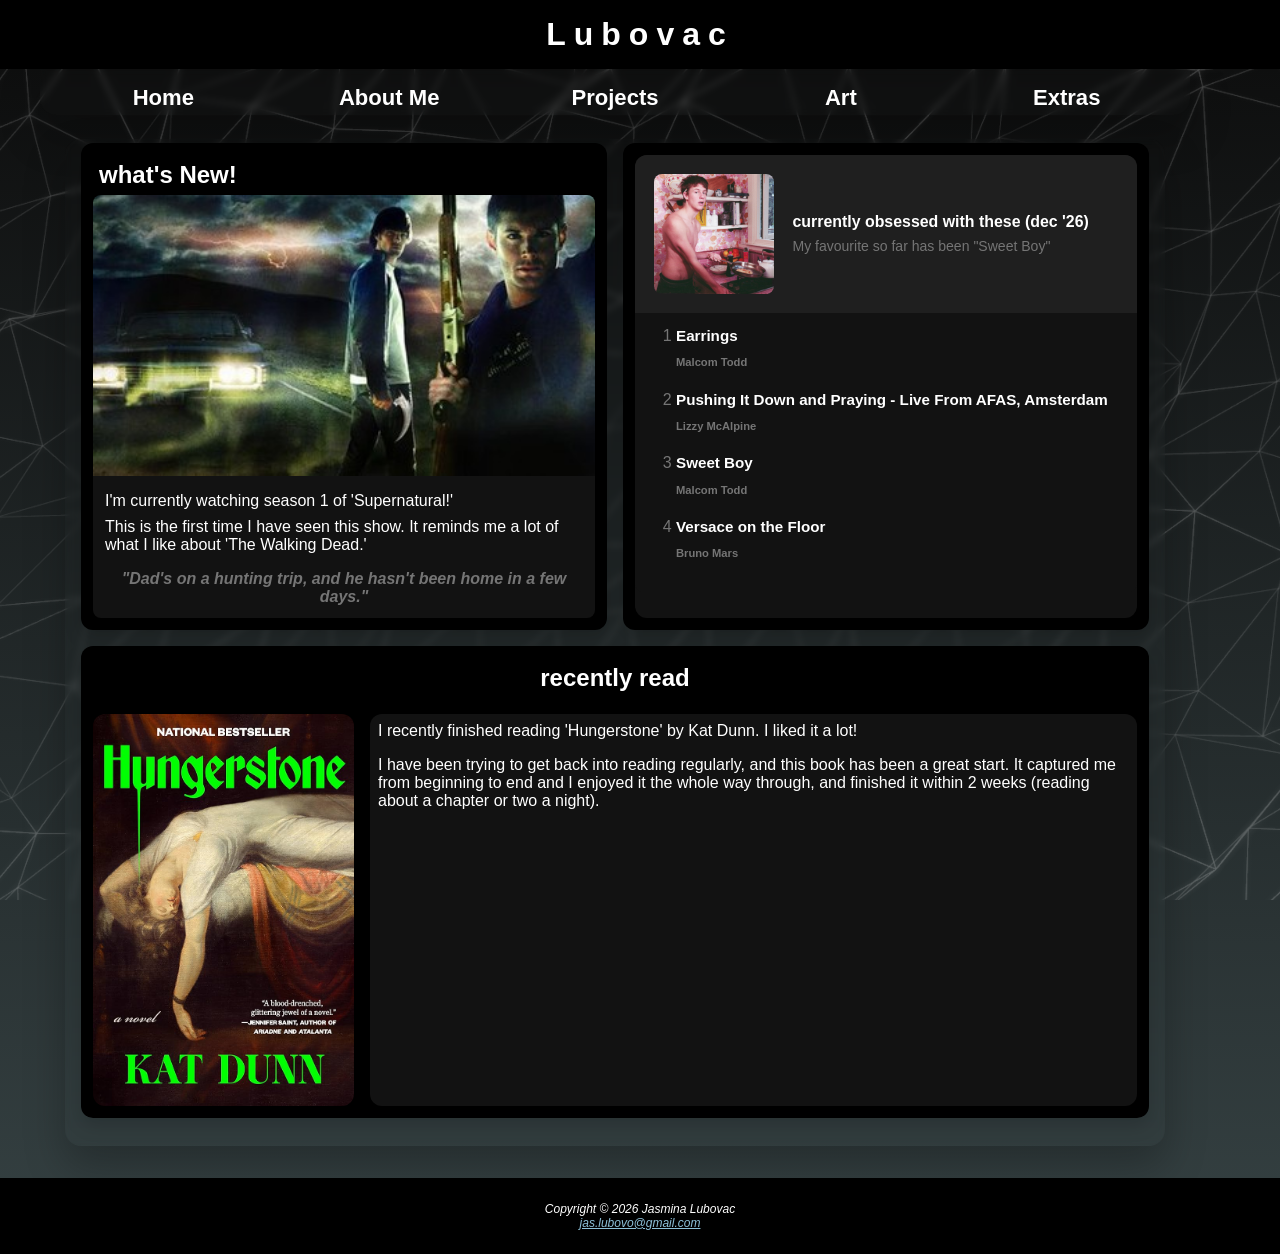
<file: index.html>
<!DOCTYPE html>
<html lang="en">

<head>
    <title>Home || Jasmina Lubovac</title>
    <meta charset="utf-8">
    <meta name="viewport" content="width=device-width, initial-scale=1.0">
    <link rel="stylesheet" href="final.css">
    <script src="script.js" defer></script>
</head>

<body>

    <div class="spiderParticles">
        <header>
            <h1>
                <a href="index.html">Lubovac</a>
            </h1>
        </header>

        <div id="wrapper">
            <nav>
                <ul>
                    <li><a href="index.html">Home</a></li>
                    <li><a href="aboutMe.html">About Me</a></li>
                    <li><a href="projects.html">Projects</a></li>
                    <li><a href="art.html">Art</a></li>
                    <li><a href="extras.html">Extras</a></li>
                </ul>
            </nav>

            <div id="homehero" class="hero"></div>

            <main class="floating-main">
                <div class="card-row">
                    <section class="card">
                        <h2>what's New!</h2>
                        <img class="whats-new-media" src="What's New/supernatural_s1.jpg"
                            alt="A Photo of season 1 of the TV show 'Supernatural'">
                        <div class="whats-new-text">
                            <p class="whats-new-desc">I'm currently watching season 1 of 'Supernatural!'</p>
                            <p class="whats-new-desc">This is the first time I have seen this show. It reminds me a lot
                                of
                                what I like about 'The Walking Dead.'</p>
                            <p class="whats-new-quote">"Dad's on a hunting trip, and he hasn't been home in a few days."
                            </p>
                        </div>
                    </section>

                    <section class="card playlist-card">
                        <div class="playlist-list-background">
                            <!-- spotify embed -->
                            <!-- <iframe data-testid="embed-iframe" style="border-radius:12px" src="https://open.spotify.com/embed/playlist/3Ec8XsxXXDxNkbLZieSiPi?utm_source=generator&theme=0" 
                        width="100%" height="352" frameBorder="0" allowfullscreen="" allow="autoplay; clipboard-write; encrypted-media; fullscreen; picture-in-picture" loading="lazy"></iframe> -->

                            <div class="playlist-background">
                                <h3 class="playlist-header">
                                    <img class="playlist-album" src="Album Covers/SweetBoy_MalcomTodd.jpg"
                                        alt="Album cover of 'Sweet Boy' by Malcolm Todd">
                                    <div class="playlist-text">
                                        <a id="playlist-link"
                                            href="https://open.spotify.com/playlist/3nFOsGH6p9bhj3dh7KW7SI?si=e0b3518bc8cc4365"
                                            target="_blank">
                                        </a>
                                        <p class="card-desc">My favourite so far has been "Sweet Boy"</p>
                                    </div>
                                </h3>
                            </div>

                            <div class="playlist-container">
                                <ul class="playlist-list">
                                    <li><a href="https://open.spotify.com/track/0eAuGrXyGFYwur9ARUe7LJ?si=9762c0200e7d437c"
                                            target="_blank">Earrings</a>
                                        <p class="playlist-list-artist">Malcom Todd</p>
                                    </li>
                                    <li><a href="https://open.spotify.com/track/2s7fH4tlJWzNTXL3N9n1BW?si=b71c7332b93a46b6"
                                            target="_blank">Pushing It Down and Praying - Live From AFAS, Amsterdam</a>
                                        <p class="playlist-list-artist">Lizzy McAlpine</p>
                                    </li>
                                    <li><a href="https://open.spotify.com/track/59c2xv2kMzYM6HR9oY6BIa?si=1cb0d6dc24b64c7c"
                                            target="_blank">Sweet Boy</a>
                                        <p class="playlist-list-artist">Malcom Todd</p>
                                    </li>
                                    <li><a href="https://open.spotify.com/track/0kN8xEmgMW9mh7UmDYHlJP?si=1c3a9708c7eb4397"
                                            target="_blank">Versace on the Floor</a>
                                        <p class="playlist-list-artist">Bruno Mars</p>
                                    </li>
                                </ul>
                            </div>
                        </div>
                    </section>

                </div>

                <section class="card full-width">
                    <h2>recently read</h2>
                    <img src="What's New/hungerstone_katDunn.jpg" alt="Book cover of 'Hungerstone' by Kat Dunn">
                    <div class="recently-read-background">
                        <p class="recently-read-text">I recently finished reading 'Hungerstone' by Kat Dunn. I liked it a lot!</p>
                         <p class="recently-read-text">I have been trying to get back into reading regularly, and this book has been a great start. It captured me from beginning to end and I enjoyed it the whole way through, and finished it within 2 weeks (reading about a chapter or two a night).</p>
                    </div>
                </section>
            </main>
        </div>

        <footer>
            Copyright &copy;
            <span id="copyright-year"></span> Jasmina Lubovac <br>
            <a class="footer-link" href="mailto:jas.lubovo@gmail.com" target="_blank">jas.lubovo@gmail.com</a>
        </footer>
    </div>

</body>

</html>
</file>
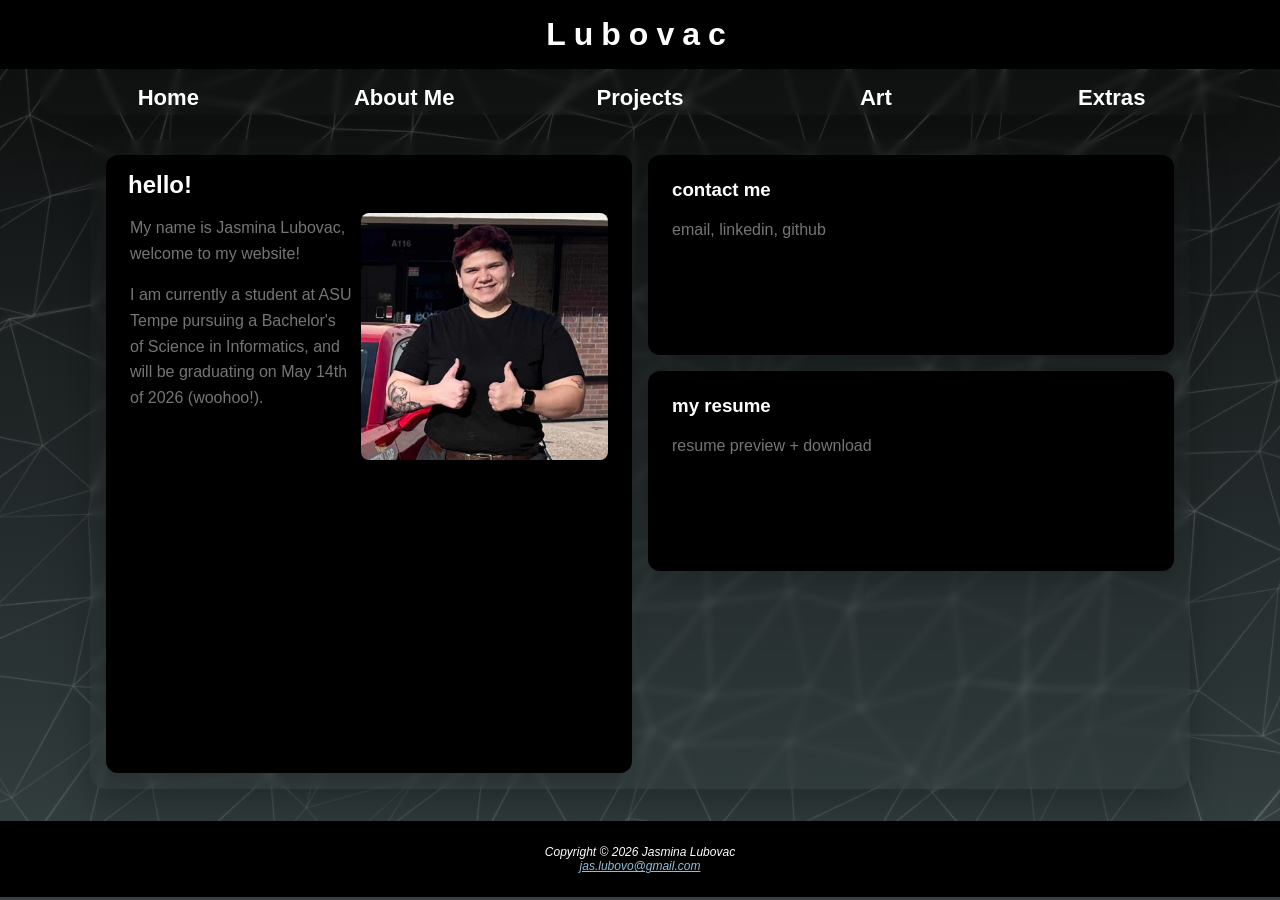
<file: aboutMe.html>
<!DOCTYPE html>
<html lang="en">

<head>
    <title>About Me || Jasmina Lubovac</title>
    <meta charset="utf-8">
    <meta name="viewport" content="width=device-width, initial-scale=1.0">
    <link rel="stylesheet" href="final.css">
    <script src="script.js" defer></script>
</head>

<body>
    <div class="spiderParticles">
        <header>
            <h1>
                <a href="index.html">Lubovac</a>
            </h1>
        </header>

        <div id="wrapper">
            <nav>
                <ul>
                    <li><a href="index.html">Home</a></li>
                    <li><a href="aboutMe.html">About Me</a></li>
                    <li><a href="projects.html">Projects</a></li>
                    <li><a href="art.html">Art</a></li>
                    <li><a href="extras.html">Extras</a></li>
                </ul>
            </nav>

            <main class="about-container">

                <div class="about-left">
                    <!-- Left column content goes here -->
                    <div class="left-content">
                        <h2>hello!</h2>
                        <img class="about-me-image" src="About Me/jasminaPicture.jpg"
                            alt="A photo of me, Jasmina Lubovac">

                        <div class="about-me-short">
                            <p>My name is Jasmina Lubovac, welcome to my website!</p>
                            <p>I am currently a student at ASU Tempe pursuing a Bachelor's of Science in Informatics,
                                and will be graduating on May 14th of 2026 (woohoo!).</p>
                        </div>

                    </div>
                </div>

                <div class="about-right">
                    <!-- Card 1 -->
                    <div class="about-card">
                        <h3>contact me</h3>
                        <p>email, linkedin, github</p>
                    </div>

                    <!-- Card 2 -->
                    <div class="about-card">
                        <h3>my resume</h3>
                        <p>resume preview + download</p>
                    </div>
                </div>
            </main>
        </div>

        <footer>
            Copyright &copy;
            <span id="copyright-year"></span> Jasmina Lubovac <br>
            <a class="footer-link" href="mailto:jas.lubovo@gmail.com" target="_blank">jas.lubovo@gmail.com</a>
        </footer>
    </div>
</body>

</html>
</file>
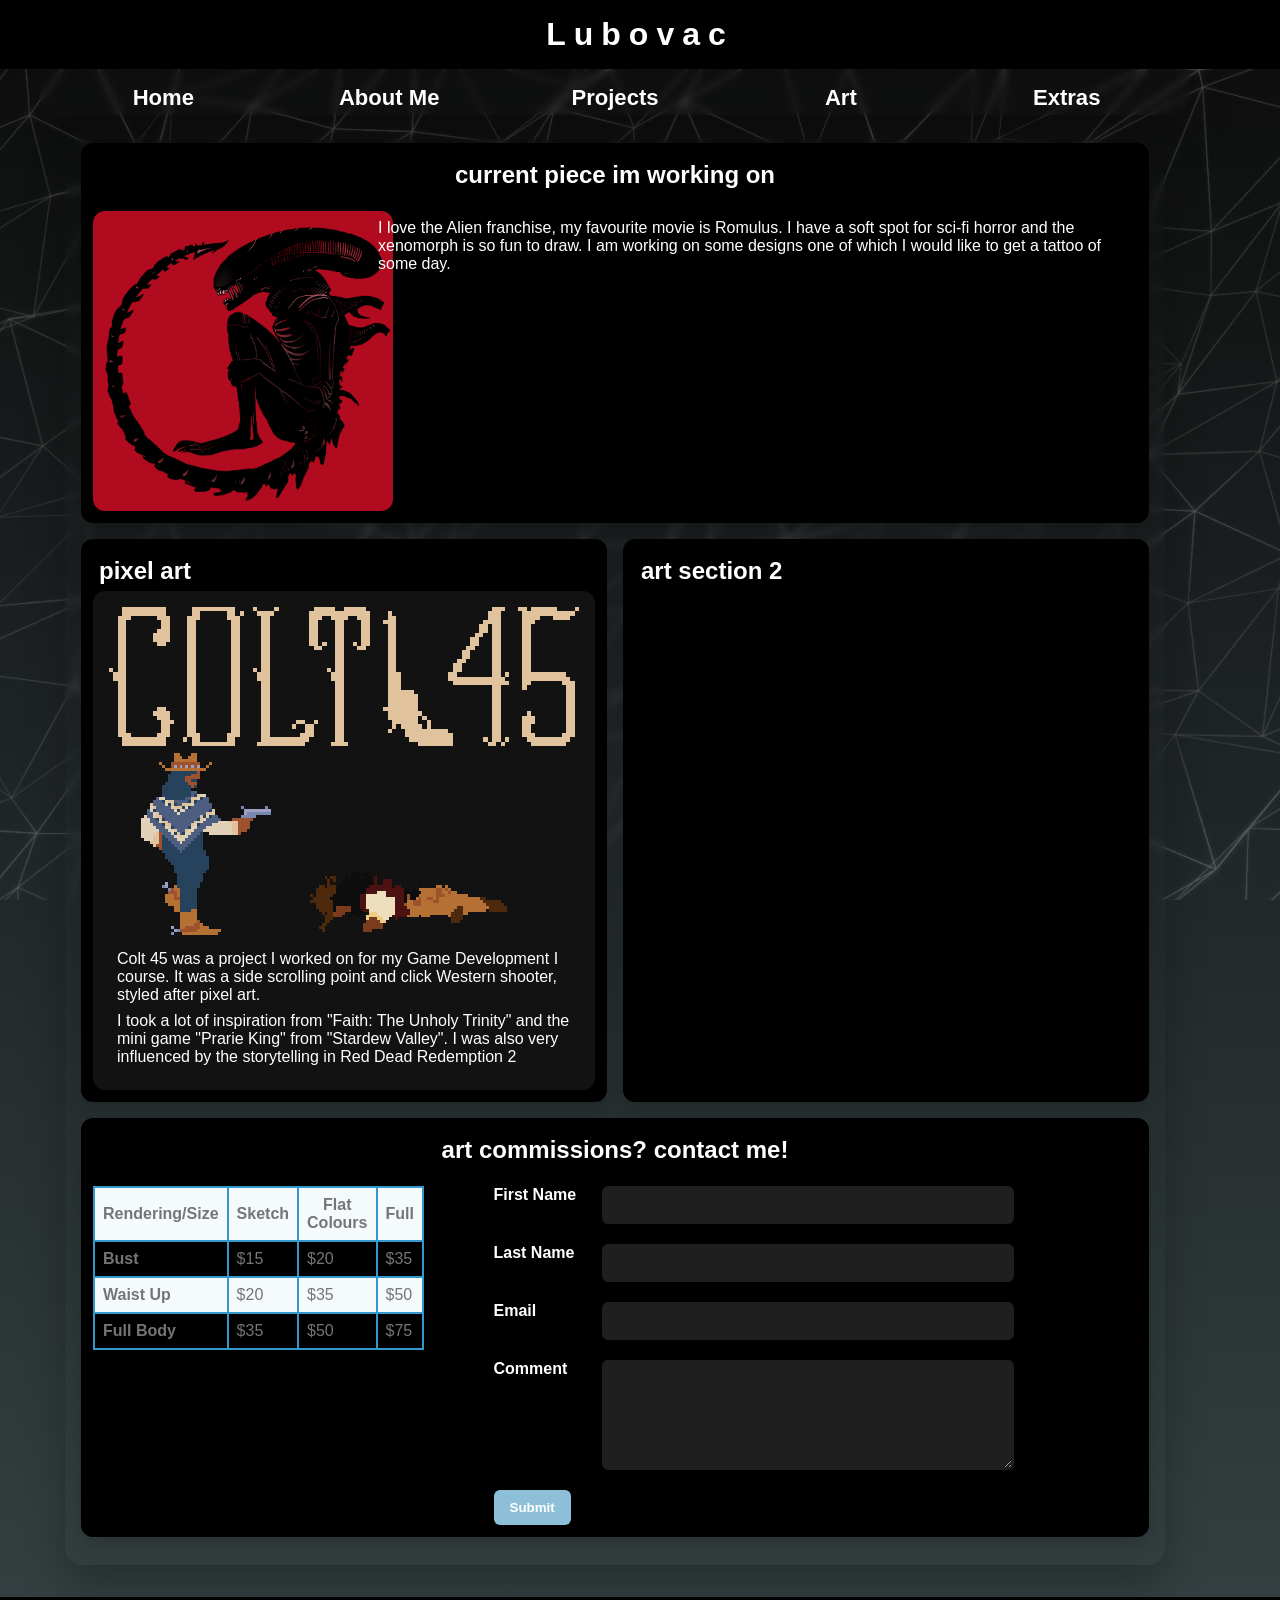
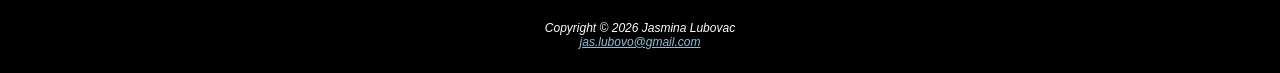
<file: art.html>
<!DOCTYPE html>
<html lang="en">

<head>
    <title>Art || Jasmina Lubovac</title>
    <meta charset="utf-8">
    <meta name="viewport" content="width=device-width, initial-scale=1.0">
    <link rel="stylesheet" href="final.css">
    <script src="script.js" defer></script>
</head>

<body>
    <div class="spiderParticles">
        <header>
            <h1>
                <a href="index.html">Lubovac</a>
            </h1>
        </header>

        <div id="wrapper">
            <nav>
                <ul>
                    <li><a href="index.html">Home</a></li>
                    <li><a href="aboutMe.html">About Me</a></li>
                    <li><a href="projects.html">Projects</a></li>
                    <li><a href="art.html">Art</a></li>
                    <li><a href="extras.html">Extras</a></li>
                </ul>
            </nav>

            <div id="arthero" class="hero"></div>

            <main class="floating-main">
                <section class="card full-width">
                    <h2>current piece im working on</h2>
                    <img src="Art/section2/xenomorph.png"
                                alt="Digital painting of a xenomorph from the Alien franchise that I am practicing tattoo styles with"
                                style="width: 300px;">
                    <p class="whats-new-desc">I love the Alien franchise, my favourite movie is Romulus. I have a soft spot for sci-fi horror and the xenomorph is so fun to draw. I am working on some designs one of which I would like to get a tattoo of some day.</p>
                </section>
                <div class="card-row">
                    <section class="card">
                        <h2>pixel art</h2>
                        <div class="pixel-art-container">
                            <img src="Art/Colt 45/Colt45.png"
                                alt="A game title sprite for a game I worked on for a class, called 'Colt 45'"
                                style="width: 100%; image-rendering: pixelated; image-rendering: crisp-edges;">
                            <img src="Art/Colt 45/Walking.gif"
                                alt="A walking sprite for the main character of a game I worked on for a class, called 'Colt 45'"
                                style="width: 40%; image-rendering: pixelated; image-rendering: crisp-edges;">
                            <img src="Art/Colt 45/enemyDeath.gif"
                                alt="A sprite of an enemy dying game I worked on for a class, called 'Colt 45'"
                                style="width: 50%; image-rendering: pixelated; image-rendering: crisp-edges;">
                            <p class="whats-new-desc">Colt 45 was a project I worked on for my Game Development I
                                course. It was a side scrolling point and click Western shooter, styled after pixel
                                art.</p>
                            <p class="whats-new-desc">I took a lot of inspiration from "Faith: The Unholy Trinity"
                                and the mini game "Prarie King" from "Stardew Valley". I was also very influenced by
                                the storytelling in Red Dead Redemption 2</p>
                        </div>
                    </section>
                    <section class="card">
                        <h2>art section 2</h2>

                    </section>
                    <section class="card full-width">
                        <h2>art commissions? contact me!</h2>

                        <!-- <p>Let me know if you have questions :)</p> -->

                        <table>
                            <tr>
                                <th>Rendering/Size</th>
                                <th>Sketch</th>
                                <th>Flat Colours</th>
                                <th>Full</th>
                            </tr>
                            <tr>
                                <td class="text" style="font-weight: bold;">Bust</td>
                                <td class="text">$15</td>
                                <td class="text">$20</td>
                                <td class="text">$35</td>
                            </tr>
                            <tr>
                                <td class="text" style="font-weight: bold;">Waist Up</td>
                                <td class="text">$20</td>
                                <td class="text">$35</td>
                                <td class="text">$50</td>
                            </tr>
                            <tr>
                                <td class="text" style="font-weight: bold;">Full Body</td>
                                <td class="text">$35</td>
                                <td class="text">$50</td>
                                <td class="text">$75</td>
                            </tr>
                        </table>

                        <form class="feedback-form" action="#" method="post">
                            <label for="first-name">First Name</label>
                            <input type="text" id="first-name" name="first-name" required>

                            <label for="last-name">Last Name</label>
                            <input type="text" id="last-name" name="last-name" required>

                            <label for="email">Email</label>
                            <input type="email" id="email" name="email" required>

                            
                            <label for="comment">Comment</label>
                            <textarea id="comment" name="comment" rows="5" required></textarea>

                            <button type="submit">Submit</button>
                        </form>
                    </section>
                </div>
            </main>
        </div>

        <footer>
            Copyright &copy;
            <span id="copyright-year"></span> Jasmina Lubovac <br>
            <a class="footer-link" href="mailto:jas.lubovo@gmail.com" target="_blank">jas.lubovo@gmail.com</a>
        </footer>
    </div>
</body>

</html>
</file>
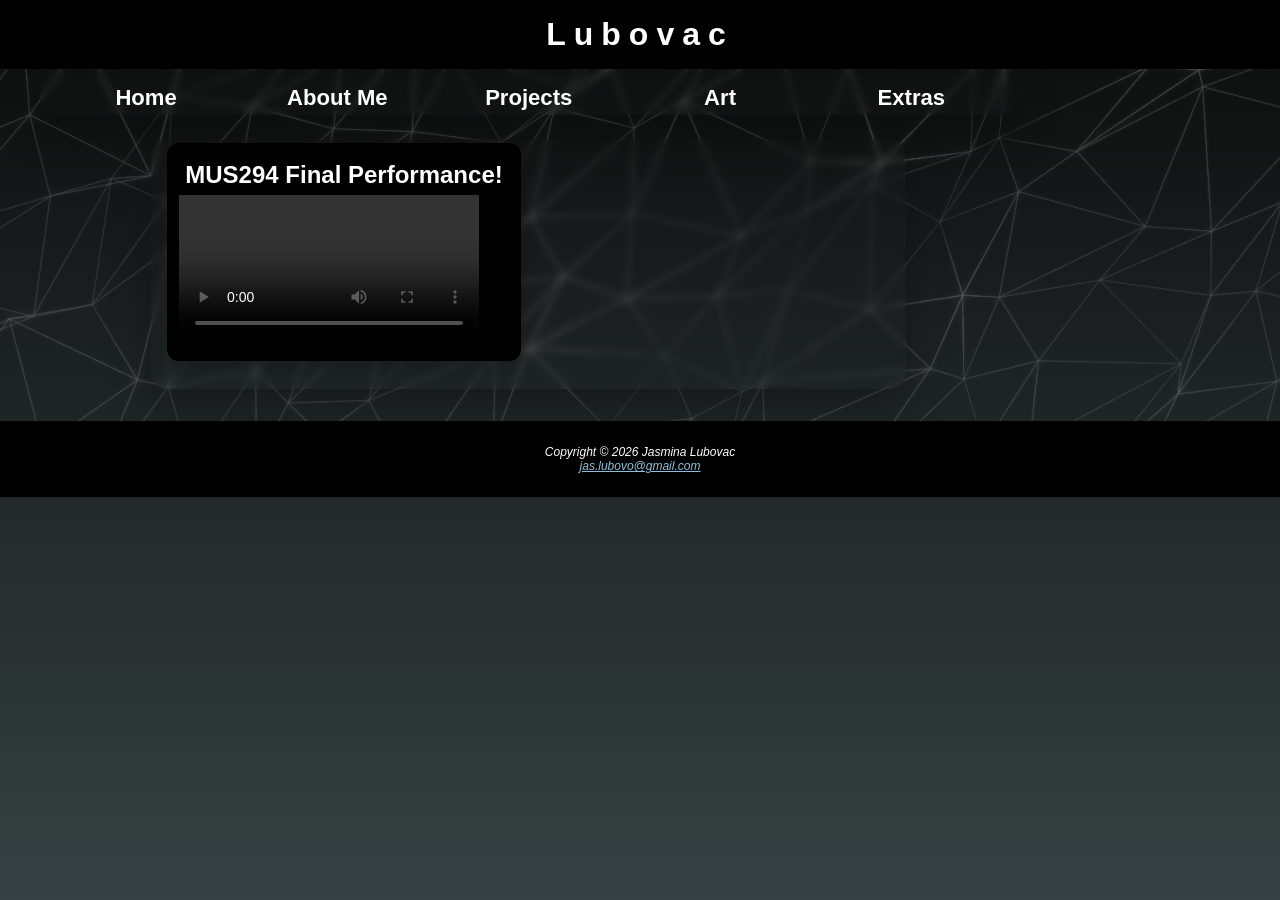
<file: extras.html>
<!DOCTYPE html>
<html lang="en">

<head>
    <title>Extras || Jasmina Lubovac</title>
    <meta charset="utf-8">
    <meta name="viewport" content="width=device-width, initial-scale=1.0">
    <link rel="stylesheet" href="final.css">
    <script src="script.js" defer></script>
</head>

<body>
    <div class="spiderParticles">
        <header>
            <h1>
                <a href="index.html">Lubovac</a>
            </h1>
        </header>

        <div id="wrapper">
            <nav>
                <ul>
                    <li><a href="index.html">Home</a></li>
                    <li><a href="aboutMe.html">About Me</a></li>
                    <li><a href="projects.html">Projects</a></li>
                    <li><a href="art.html">Art</a></li>
                    <li><a href="extras.html">Extras</a></li>
                </ul>
            </nav>

            <div id="homehero" class="hero"></div>

            <main>
                <div class="card-row">
                    <section class="card">
                        
                        <h2>MUS294 Final Performance!</h2>

                        <video controls>
                            <source src="Music/MUS294.mp4" type="video/mp4">
                            <source src="Music/MUS294.mov" type="video/mov">
                        </video>

                    </section>
                </div>
            </main>
        </div>

        <footer>
            Copyright &copy;
            <span id="copyright-year"></span> Jasmina Lubovac <br>
            <a class="footer-link" href="mailto:jas.lubovo@gmail.com" target="_blank">jas.lubovo@gmail.com</a>
        </footer>
    </div>
</body>

</html>
</file>
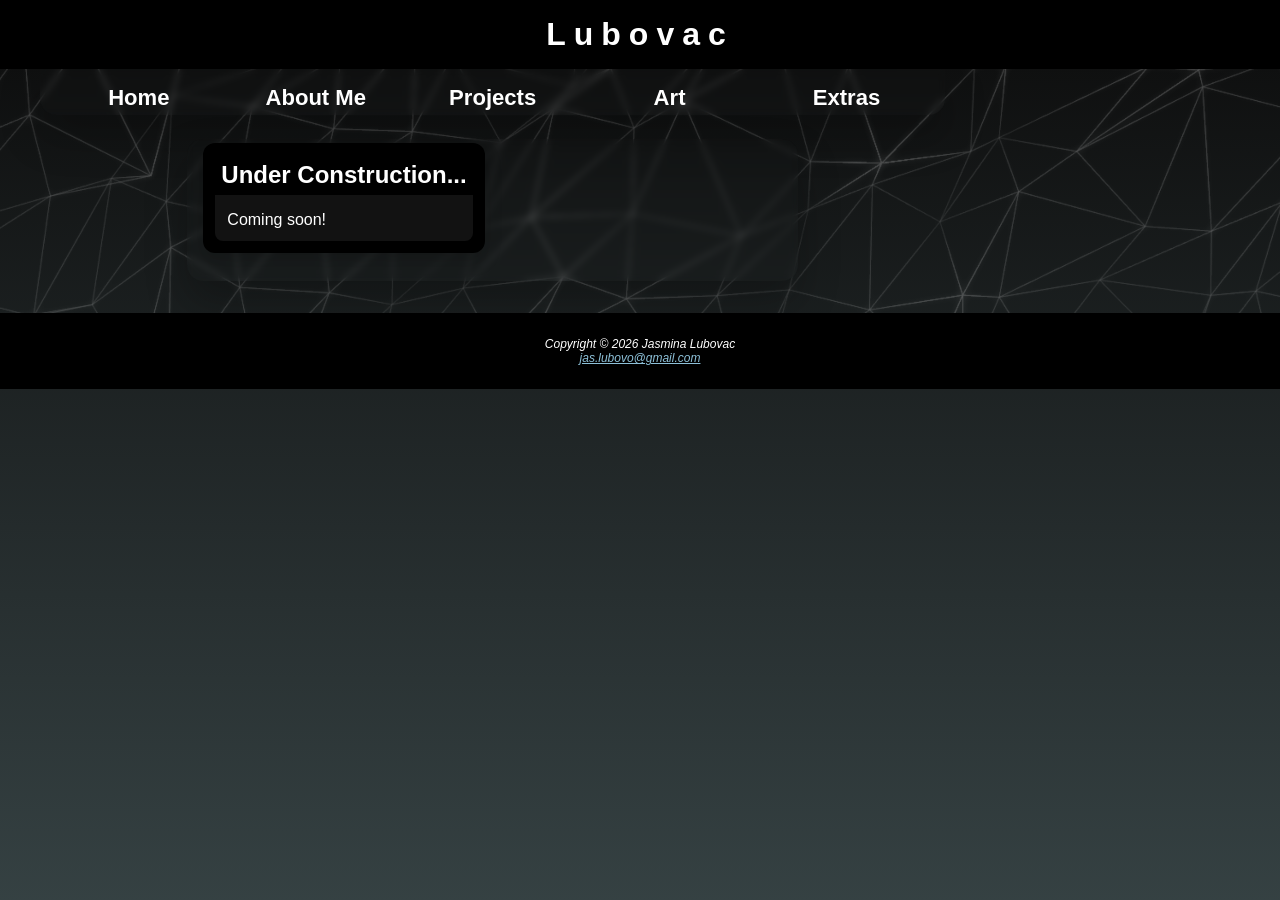
<file: projects.html>
<!DOCTYPE html>
<html lang="en">

<head>
    <title>Projects || Jasmina Lubovac</title>
    <meta charset="utf-8">
    <meta name="viewport" content="width=device-width, initial-scale=1.0">
    <link rel="stylesheet" href="final.css">
    <script src="script.js" defer></script>
</head>

<body>
    <div class="spiderParticles">
        <header>
            <h1>
                <a href="index.html">Lubovac</a>
            </h1>
        </header>

        <div id="wrapper">
            <nav>
                <ul>
                    <li><a href="index.html">Home</a></li>
                    <li><a href="aboutMe.html">About Me</a></li>
                    <li><a href="projects.html">Projects</a></li>
                    <li><a href="art.html">Art</a></li>
                    <li><a href="extras.html">Extras</a></li>
                </ul>
            </nav>

            <main>
                <div class="card-row">
                    <section class="card">
                        <h2>Under Construction...</h2>

                        <div class="whats-new-text">
                            <p class="whats-new-desc">Coming soon!</p>
                        </div>
                    </section>
                </div>
            </main>

            <div id="homehero" class="hero"></div>
        </div>

        <footer>
            Copyright &copy;
            <span id="copyright-year"></span> Jasmina Lubovac <br>
            <a class="footer-link" href="mailto:jas.lubovo@gmail.com" target="_blank">jas.lubovo@gmail.com</a>
        </footer>
    </div>
</body>

</html>
</file>
<file: final.css>
body {
    margin: 0;
    color: #757575;
    font-family: Arial, Helvetica, sans-serif;
    background: linear-gradient( #0c0c0c, #B0E0E6);
    background-size: 500% 400%;
    min-height: 100vh;
}

.spiderParticles {

    
    background-image: url(spiderParticles.png);
    background-size: cover;
    background-position: center;
    background-attachment: fixed;
    background-repeat: repeat;

}

header {

    background-color: #000000;
    color: #FFFFFF;
    text-align: center;

}

header a {

    text-decoration: none;
    transition: transform 0.15s ease, color 0.05s ease-in;

}

header a:link {
    color: #FFFFFF;
}

header a:visited {
    color: #8dc0d8;
}

header a:hover {
    color: #B0E0E6;
    display: inline-block;
    transform: translateY(1px);
}

h1 {

    margin-top: 0;
    margin-bottom: 0;
    padding-top: 0.5em;
    padding-bottom: 0.5em;
    font-family:  Poppins, sans-serif;
    font-weight: bold;
    letter-spacing: 0.25em;

}

h2 {

    color: #FFFFFF;
    font-family:  Poppins, sans-serif;
    font-weight: bold;
    margin: 0.25em;

}

h3 {

    color: #FFFFFF;
    font-weight: bold;
    font-family:  Poppins, sans-serif;
    margin-bottom: 0;

}

h3 a {

    text-decoration: none;
    font-size: 85%;
    font-weight: bold;
    color: #FFFFFF;
    border-radius: 8px 8px 0 0;
    transition: transform 0.15s ease, color 0.05s ease-in;
    
}

h3 a:hover {

    color: #1DB954;
    transform: translateY(1px);

}

nav {

    background: transparent;
    box-shadow: 0 20px 40px rgba(0,0,0,0.25);
    backdrop-filter: blur(3px);
    font-weight: bold;
    padding: 0.25em;
    font-size: 115%;
    text-align: center;
    border-radius:  0 0 16px 16px;

}


nav ul {

    list-style-type: none;
    margin: 0;
    padding-left: 0;
    font-size: 1.2em;

}

nav li {

    border-bottom: none;

}

nav li::marker {

    content: "";

}

nav li a {
    text-decoration: none;
    display: inline-block;
    transition: transform 0.15s ease, color 0.05s ease;
}

nav li a:link {
    color: #ffffff;
}

nav li a:visited {
    color: #8dc0d8;
}

nav li a:hover {

    color: #B0E0E6;
    transform: translateY(-2px);
}

main {
    background: transparent;
    margin: 1.5rem auto 2rem;
    max-width: 1100px;
    padding: 1rem;
    border-radius: 16px;
    box-shadow: 0 20px 40px rgba(0,0,0,0.25);
    backdrop-filter: blur(3px);
}

.floating-main {
    display: grid;
    gap: 1rem;
}

.card {

    background: #000000;
    border-radius: 12px;
    padding: 0.75rem;
    box-shadow: 0 8px 18px rgba(0,0,0,0.15);
    position: relative;
    top: -12px;
    transition: transform 0.25s ease, box-shadow 0.25s ease;

}

.card-desc {

    background-color: #1f1f1f;
    color: #757575;
    font-size: 75%;
    font-family: Arial, Helvetica, sans-serif;
    font-weight: 100;
    margin: 0;
    text-align: center;
    padding-top: 0.5em;

}

.card li a {

    text-decoration: none;
    color: #FFFFFF;

}

.card-row {

    display: grid;
    grid-template-columns: 1fr;
    gap: 1rem;

}

.whats-new-media {

    display: block;
    width: 100%;
    height: auto;
    object-fit: cover;
    border-radius: 8px 8px 0 0;

}

.whats-new-text {

    background-color: #121212;
    padding: 0.25em;
    border-radius: 0 0 8px 8px;
    padding-top: 0.5em;

}

.whats-new-desc {

    color: #ffffff;
    margin: 0.5em;

}

.whats-new-quote {

    font-style: italic;
    font-weight: bold;
    padding-top: 0.5em;
    margin: 0.5em;
    text-align: center;

}

.playlist-header {
    display: flex;
    align-items: center;
    justify-content: flex-start;
    gap: 1em;
    margin-top: 0;
    padding: 1em;
}

.playlist-text {
    display: flex;
    flex-direction: column;
    align-items: flex-start;
    justify-content: center;
}


.playlist-background {

    background-color: #1f1f1f;
    border-radius: 12px 12px 0 0;

}

.playlist-album {

    width: clamp(80px, 16vw, 120px);
    height: auto;
    aspect-ratio: 1 / 1;
    border-radius: 8px;
    object-fit: cover;

}

.playlist-card:hover {

    transform: translateY(-3px);
    box-shadow: 0 16px 28px rgba(0,0,0,0.22);

}

.playlist-card .playlist-link {

    display: block;
    color: inherit;
    text-decoration: none;

}

.playlist-card .playlist-link:hover {

    color: inherit;

}

.card.full-width {

    grid-column: 1 / -1;
    display: grid;
    grid-template-columns: 25% 1fr;
    gap: 1rem;
    align-items: start;

}

.playlist-container {

    max-height: 300px;
    overflow-y: auto;
    border: 1px solid #121212;
    border-radius: 0 0 8px 8px;
    background: #121212;
    padding: 0.5rem;
    scrollbar-color: #1f1f1f #121212;

}

.playlist-list-background {

    background-color: #121212;
    height: 100%;
    border-radius: 12px;

}

.playlist-list {

    margin: 0;
    padding-left: 2em;
    padding-bottom: 0.5em;

}

.playlist-list li {

    padding: 0.35rem 0;
    color: #FFFFFF;
    font-family:  "Proxima Nova", sans-serif, Consolas, 'Courier New', monospace;
    font-weight: bold;
    border-bottom: none;
    border-radius: 4px;

}

.playlist-list li a {

    font-size: 95%

}

.playlist-list li::marker {
    
    padding-left: 0.5em;
    color: #757575;
    font-family:  "Proxima Nova", sans-serif, Consolas, 'Courier New', monospace;

}

.playlist-list li:last-child {
    border-bottom: none;
}

.playlist-list li:hover {
    background: #1f1f1f;
    background-size: 100% 100%;
}

.playlist-list li a:hover {
    background: #1f1f1f;
    color: #1DB954;
}

.playlist-list li:hover::marker {
    
    background-color: #1f1f1f;
    color: #FFFFFF;
}

.playlist-list-artist {

    color: #757575;
    font-size: 70%;

}

.pixel-art-container {

    background-color: #121212;
    border-radius: 12px;
    padding: 1em;

}

.feedback-form {
    display: grid;
    gap: 0.75rem;
    max-width: 520px;
    margin: 0 auto;
    width: 100%;
}

.feedback-form label {
    font-weight: bold;
}

.card.full-width h2 {
    text-align: center;
    grid-column: 1 / -1;
}

.card.full-width img {
    width: 100%;
    height: auto;
    border-radius: 12px;
}

.recently-read-text {

    color: #FFFFFF;
    padding: 0.5em;
    margin: 0;

}

.recently-read-background {

    color: #FFFFFF;
    background-color: #121212;
    border-radius: 12px;
    height: 100%;

}

.feedback-form input,
.feedback-form textarea {
    background-color: #1f1f1f;
    color: #FFFFFF;
    width: 100%;
    padding: 0.5rem;
    border: 2px solid #1f1f1f;
    border-radius: 6px;
    font: inherit;
}

.feedback-form button {
    justify-self: start;
    background-color: #8dc0d8;
    color: white;
    border: none;
    border-radius: 6px;
    padding: 0.6rem 1rem;
    font-weight: bold;
    cursor: pointer;
    transition: background-color 0.2s ease;
}

.feedback-form button:hover {
    background-color: #B0E0E6;
}

.footer-link {

    color: #8dc0d8;
    transition: color 0.1s ease;

}

.footer-link:hover {

    color: #B0E0E6;

}

li::marker {

    content: counter(list-item) " ";
    font-weight: 100;
}

@media (min-width: 900px) {
    .card-row {
        grid-template-columns: 1fr 1fr;
    }
}

label {
    color: #FFFFFF;
}

main ul {

    list-style-image: url('');

}

table {

    border-collapse: collapse;

}

dt {

    color: #121212;

}

footer {

    background-color: #000000;
    color: #FFFFFF;
    font-size: 75%;
    font-style: italic;
    text-align: center;
    padding: 2em;

}

form {

    display: flex;
    flex-direction: column;
    flex-wrap: nowrap;

}

input {

    margin-bottom: 0.5em;

}

textarea {

    margin-bottom: 0.5em;

}

table {

    border: 2px solid #3399CC;
    border-collapse: collapse;

}

td {

    padding: 0.5em;
    border: 2px solid #3399CC;
    text-align: center;

}

tr:nth-child(odd) {

    background-color: #F5FAFC;

}

th {

    padding: 0.5em;
    border: 2px solid #3399CC;
    
}

* {

    box-sizing: border-box;

}

.text {

    text-align: left;

}

.resort {

    color: #1976D2;
    font-weight: bold;

}

#contact {

    font-size: 90%;

}

#wrapper {
    margin: auto;
    max-width: 1200px;
    background: transparent;
    border: 0;
    box-shadow: none;
}

#homehero {

    margin: auto;
    background-image: url("");
    background-size: 100% 100%;
    background-repeat: repeat;

}

#abouthero {

    margin: auto;
    background-image: url("");
    background-size: 100% 100%;
    background-repeat: no-repeat;

}

#projecthero {

    margin: auto;
    background-image: url("");
    background-size: 100% 100%;
    background-repeat: no-repeat;

}

#arthero {

    margin: auto;
    background-image: url("");
    background-size: 100% 100%;
    background-repeat: no-repeat;

}

#extrahero {

    margin: auto;
    background-image: url("");
    background-size: 100% 100%;
    background-repeat: no-repeat;

}

::selection {

    background-color: #B00B13;
    color: #FFFFFF;

}


@media (min-max-width: 599px) {
    nav li:hover {
        background: #1f1f1f;
    }
}

@media (min-width: 600px) {

    nav ul {

        display: flex;
        flex-direction: row;
        flex-wrap: nowrap;
        justify-content: space-evenly;
        padding-top: 0.5em;
        

    }

    nav a {

        text-decoration: none;

    }

    nav li {

        border-bottom: none;

    }

    section {
        
        flex: 1;

    }

    form {

        width: 60%;
        max-width: 30em;
        display: grid;
        grid-gap: 1em;
        grid-template-columns: 6em 1fr;

    }

    input[type="submit"] {

        grid-column: 2;
        width: 9em;

    }

    .flow {

        display: flex;
        flex-direction: row;

    }

}

@media (min-width: 1024px) {

    nav {

        text-align: left;
        padding-left: 1em;
        padding-right: 1em;

    }

    @supports (display: grid) {

        nav ul {

            display: flex;
            flex-direction: row;
            flex-wrap: nowrap;
            justify-content: space-evenly;
            gap: 1rem;
            padding-top: 0.5em;

        }

        nav li {
            flex: 1;
            text-align: center;
        }

        

        header {

            grid-area: header;

        }

        nav {

            grid-area: nav;

        }

        main {

            grid-area: main;

        }

        footer {

            grid-area: footer;

        }

        .hero {

            grid-area: hero;

        }

        #wrapper {

            width: 95%;
            display: grid;
            grid-template-areas:
                "header header"
                "nav    nav"
                "main    main"
                "footer   footer";

        }

    }

}

/* About Me Page Styles */
.about-container {
    display: grid;
    grid-template-columns: 1fr;
    min-height: calc(100vh - 300px);
    gap: 1rem;
}

.about-me-image {
    float: right;
    width: clamp(150px, 50%, 250px);
    height: auto;
    aspect-ratio: 1 / 1;
    border-radius: 8px;
    object-fit: cover;
    margin: 0.5em;
}

.about-me-short {

    margin: 0.5em;
    height: auto;

}

.about-me-main {



}

.about-left {
    background: #000000;
    border-radius: 12px;
    padding: 1rem;
    box-shadow: 0 8px 18px rgba(0,0,0,0.15);
    display: flex;
    flex-direction: column;
    justify-content: flex-start;
    min-height: 100%;
}

.left-content {
    color: #ffffff;
}

.left-content h2 {
    margin-top: 0;
}

.left-content p {
    color: #757575;
    line-height: 1.6;
}

.about-right {
    display: flex;
    flex-direction: column;
    gap: 1rem;
}

.about-card {
    background: #000000;
    border-radius: 12px;
    padding: 1.5rem;
    box-shadow: 0 8px 18px rgba(0,0,0,0.15);
    flex: 1;
}

.about-card h3 {
    margin-top: 0;
    color: #ffffff;
}

.about-card p {
    color: #757575;
    line-height: 1.6;
}

@media (min-width: 900px) {
    .about-container {
        grid-template-columns: 1fr 1fr;
        min-height: calc(100vh - 250px);
    }

    .about-left {
        grid-row: 1 / 3;
    }

    .about-right {
        grid-column: 2;
        gap: 1rem;
    }
}
</file>
